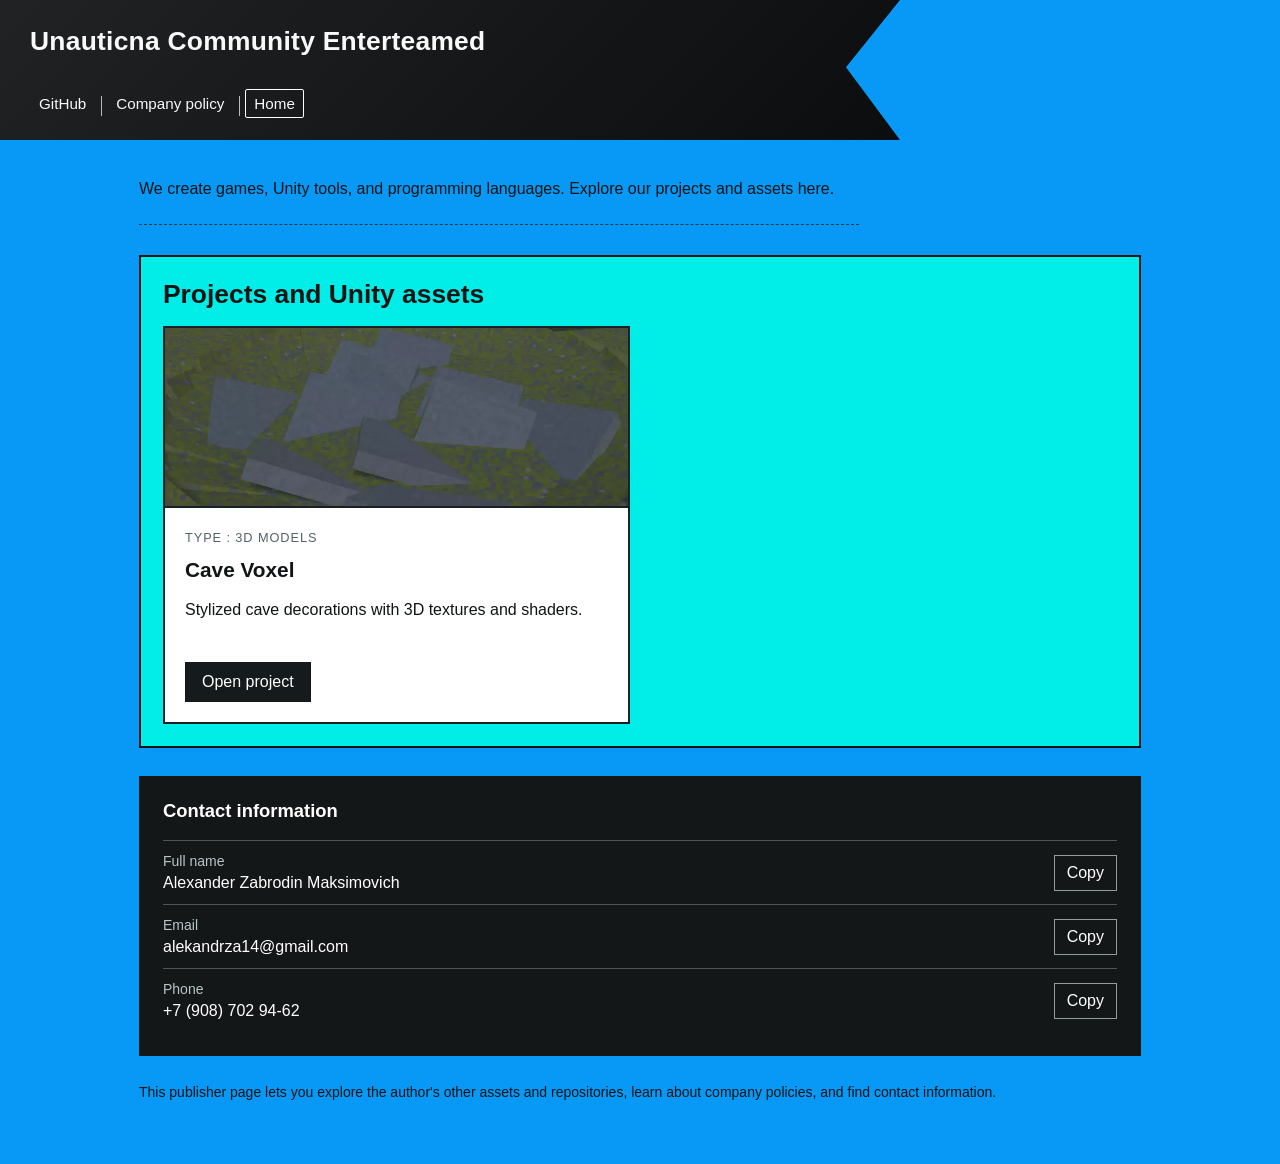
<file: index.html>
<!doctype html>
<html lang="en">
<head>
  <meta charset="utf-8">
  <meta name="viewport" content="width=device-width,initial-scale=1">
  <title>Home — Unauticna</title>
  <meta name="description" content="Projects, Unity assets, and tools from the Unauticna community.">
 <link rel="icon" type="image/svg+xml" href="./Безымянный.svg">
<link rel="alternate icon" type="image/x-icon" href="./Безымянный.ico"> <link rel="stylesheet" href="style.css">
  <script defer src="config.js"></script>
  <script defer src="app.js"></script>
</head>
<body data-page="home">
  <header>
    <p class="brand">Unauticna Community Enterteamed</p>
    <nav aria-label="Main navigation">
      <a href="github.html">GitHub</a>
      <a href="policy.html">Company policy</a>
      <a href="index.html" aria-current="page">Home</a>
    </nav>
  </header>

  <main>
    <p class="intro"></p>

    <section class="project-panel">
      <h1>Projects and Unity assets</h1>
      <div class="grid"></div>
    </section>

    <section class="contacts">
      <h2>Contact information</h2>
      <div id="contact-list"></div>
    </section>

    <footer></footer>
  </main>

  <div id="notice" role="status" aria-live="polite"></div>
</body>
</html>
</file>
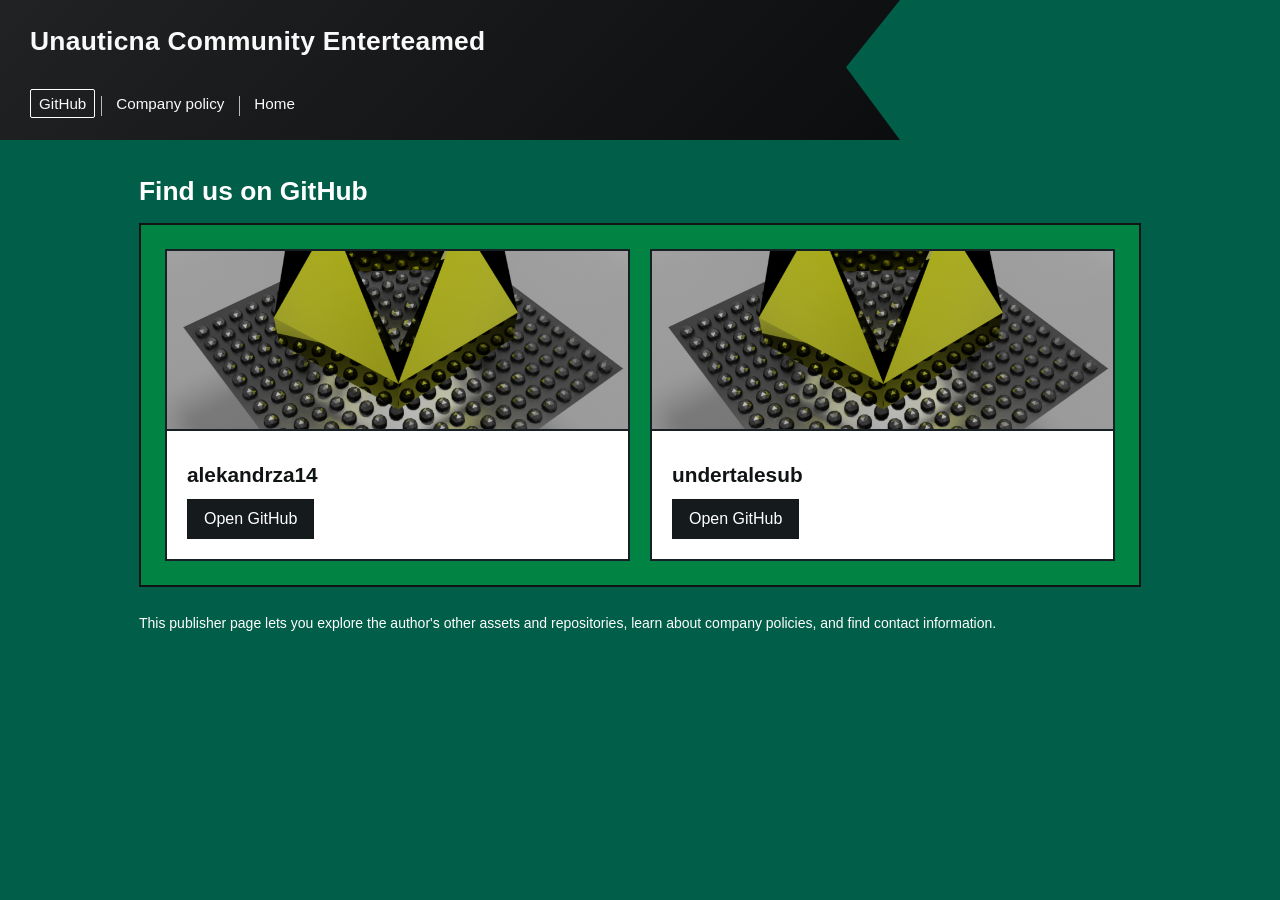
<file: github.html>
<!doctype html>
<html lang="en">
<head>
  <meta charset="utf-8">
  <meta name="viewport" content="width=device-width,initial-scale=1">
  <title>GitHub — Unauticna</title>
  <meta name="description" content="Projects, Unity assets, and tools from the Unauticna community.">
 <link rel="icon" type="image/svg+xml" href="./Безымянный.svg">
<link rel="alternate icon" type="image/x-icon" href="./Безымянный.ico">  <link rel="stylesheet" href="style.css">
  <script defer src="config.js"></script>
  <script defer src="app.js"></script>
</head>
<body data-page="github">
  <header>
    <p class="brand">Unauticna Community Enterteamed</p>
    <nav aria-label="Main navigation">
      <a href="github.html" aria-current="page">GitHub</a>
      <a href="policy.html">Company policy</a>
      <a href="index.html">Home</a>
    </nav>
  </header>

  <main>
    <h1>Find us on GitHub</h1>
    <section class="accounts">
      <div class="grid"></div>
    </section>
    <footer></footer>
  </main>

  <div id="notice" role="status" aria-live="polite"></div>
</body>
</html>
</file>
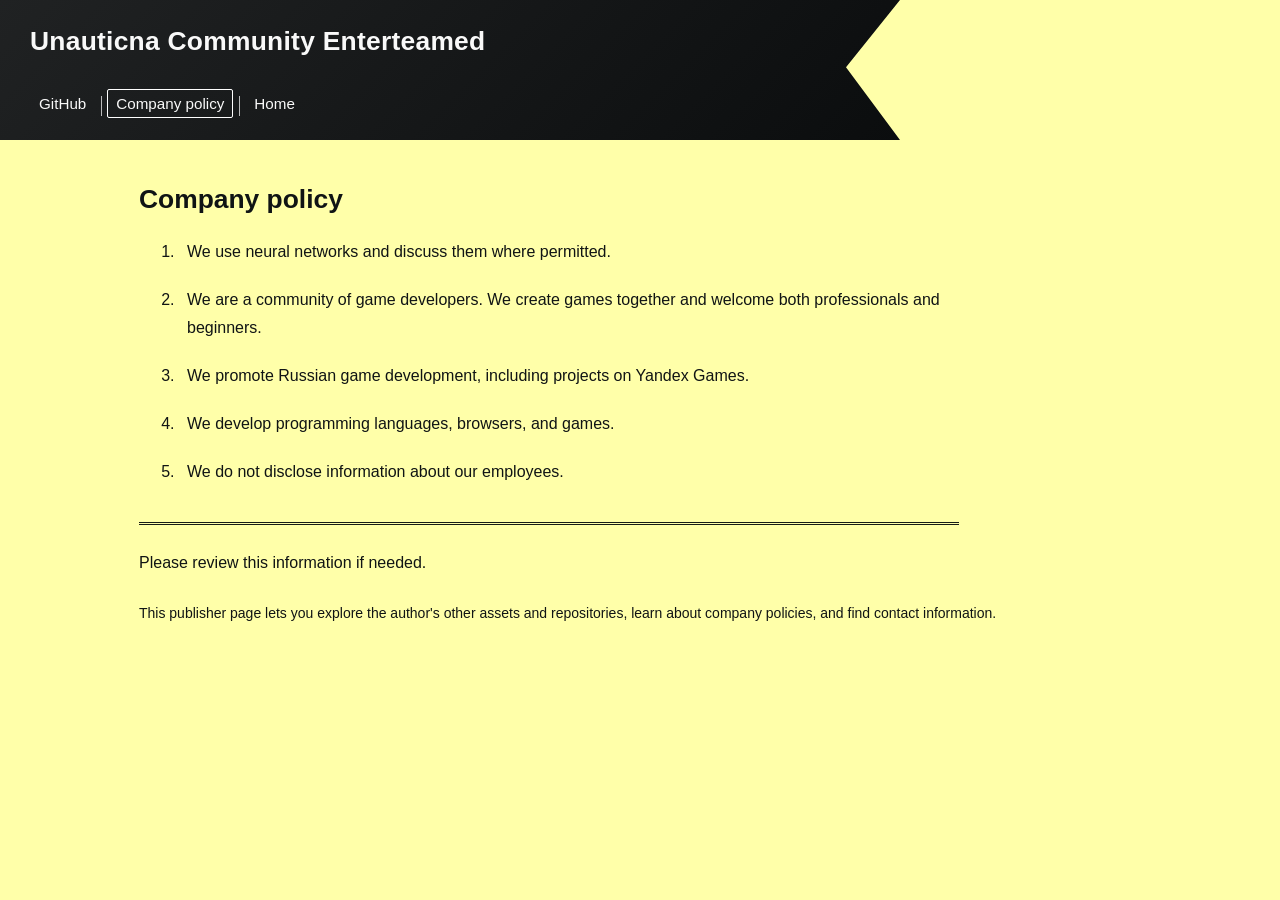
<file: policy.html>
<!doctype html>
<html lang="en">
<head>
  <meta charset="utf-8">
  <meta name="viewport" content="width=device-width,initial-scale=1">
  <title>Company policy — Unauticna</title>
  <meta name="description" content="Projects, Unity assets, and tools from the Unauticna community.">
<link rel="icon" type="image/svg+xml" href="./Безымянный.svg">
<link rel="alternate icon" type="image/x-icon" href="./Безымянный.ico"><link rel="stylesheet" href="style.css">
  <script defer src="config.js"></script>
  <script defer src="app.js"></script>
</head>
<body data-page="policy">
  <header>
    <p class="brand">Unauticna Community Enterteamed2</p>
    <nav aria-label="Main navigation">
      <a href="github.html">GitHub</a>
      <a href="policy.html" aria-current="page">Company policy</a>
      <a href="index.html">Home</a>
    </nav>
  </header>

  <main>
    <section class="policy">
      <h1>Company policy</h1>
      <ol>
        <li>We use neural networks and discuss them where permitted.</li>
        <li>We are a community of game developers. We create games together and welcome both professionals and beginners.</li>
        <li>We promote Russian game development, including projects on Yandex Games.</li>
        <li>We develop programming languages, browsers, and games.</li>
        <li>We do not disclose information about our employees.</li>
      </ol>
      <p class="policy-note">Please review this information if needed.</p>
    </section>
    <footer></footer>
  </main>

  <div id="notice" role="status" aria-live="polite"></div>
</body>
</html>
</file>
<file: style.css>
:root{font-family:Arial,sans-serif;color:#101414;font-size:16px}*{box-sizing:border-box}body{margin:0;background:#0799f5;min-height:100vh}body[data-page=policy]{background:#ffffa9}body[data-page=github]{background:#005e49}a{color:inherit}button,a{touch-action:manipulation}button{font:inherit}header{padding:26px 7% 22px 30px;width:min(900px,94%);background:linear-gradient(135deg,#202223,#0b0d0e);color:#f9f9f9;clip-path:polygon(0 0,100% 0,94% 48%,100% 100%,0 100%)}.brand{margin:0 0 32px;font-size:clamp(1.1rem,3vw,1.65rem);font-weight:800;letter-spacing:.01em}nav{display:flex;flex-wrap:wrap;gap:12px;align-items:center}nav a{text-decoration:none;padding:5px 8px;border:1px solid transparent;font-size:.95rem}nav a+a{position:relative}nav a+a:before{content:'';height:20px;border-left:1px solid #bbb;position:absolute;left:-7px;top:6px}nav a[aria-current=page]{border-color:white;border-radius:2px}nav a:hover{background:#343838}main{max-width:1050px;margin:0 auto;padding:36px 24px 64px}.intro{max-width:720px;line-height:1.65;margin:0 0 30px;border-bottom:1px dashed #263a45;padding-bottom:22px}h1{font-size:1.65rem;margin:0 0 16px}h2{font-size:1.15rem;margin:0 0 18px}.project-panel{background:#00eee7;border:2px solid #101414;padding:22px}.grid{display:grid;grid-template-columns:repeat(2,minmax(0,1fr));gap:20px}.card{background:#fff;border:2px solid #172125;padding:0;display:flex;flex-direction:column;min-width:0;transition:transform .15s}.card:hover{transform:translateY(-3px)}.cover{height:180px;background:#e8f1f4;display:flex;align-items:center;justify-content:center;border-bottom:2px solid #172125;overflow:hidden}.cover img{width:100%;height:100%;object-fit:cover}.initial{font-size:3.5rem;font-weight:900;letter-spacing:-.06em;color:#23383d}.card-content{padding:20px}.tag{font-size:.8rem;letter-spacing:.07em;text-transform:uppercase;color:#536367}.card h3{font-size:1.3rem;margin:12px 0}.card p{line-height:1.5;min-height:48px}.link{display:inline-block;border:1px solid #131919;padding:10px 16px;text-decoration:none;background:#151a1c;color:#fff}.muted{font-size:.875rem;color:#536367;margin:0}.contacts{background:#141718;color:white;padding:24px;margin-top:28px}.contacts h2{margin-bottom:18px}.contact{display:flex;align-items:center;justify-content:space-between;gap:18px;padding:12px 0;border-top:1px solid #4c5557}.contact span{overflow-wrap:anywhere}.contact small{display:block;color:#b8c5c7;font-size:.875rem;margin-bottom:5px}.copy{background:transparent;color:white;border:1px solid #919c9e;padding:8px 12px;cursor:pointer}.copy:hover{background:#384042}.policy{max-width:820px;line-height:1.75}.policy li{margin-bottom:20px;padding-left:8px}.policy-note{border-top:3px double #171c16;padding-top:24px;margin-top:36px}.accounts{background:#008343;border:2px solid #101414;padding:24px}.accounts .cover{background:#f0fff6}.accounts .grid{grid-template-columns:repeat(2,minmax(0,1fr))}footer{font-size:.875rem;margin-top:28px}body[data-page=github] main>h1,body[data-page=github] footer{color:#fff}a:focus-visible,button:focus-visible{outline:3px solid #ff7a00;outline-offset:4px}#notice{position:fixed;bottom:20px;left:50%;transform:translateX(-50%);padding:12px 20px;background:#111;color:white;border:1px solid white;max-width:90%;z-index:10}#notice:empty{display:none}@media(max-width:600px){header{width:100%;padding:24px 36px 22px 18px}.brand{margin-bottom:22px}main{padding:26px 16px}.grid,.accounts .grid{grid-template-columns:1fr}.project-panel,.accounts{padding:14px}.contact{align-items:flex-start}.cover{height:170px}nav{gap:8px}nav a{font-size:.875rem;padding:5px}.contacts{padding:18px}}@media(prefers-reduced-motion:reduce){.card{transition:none}.card:hover{transform:none}}
</file>
